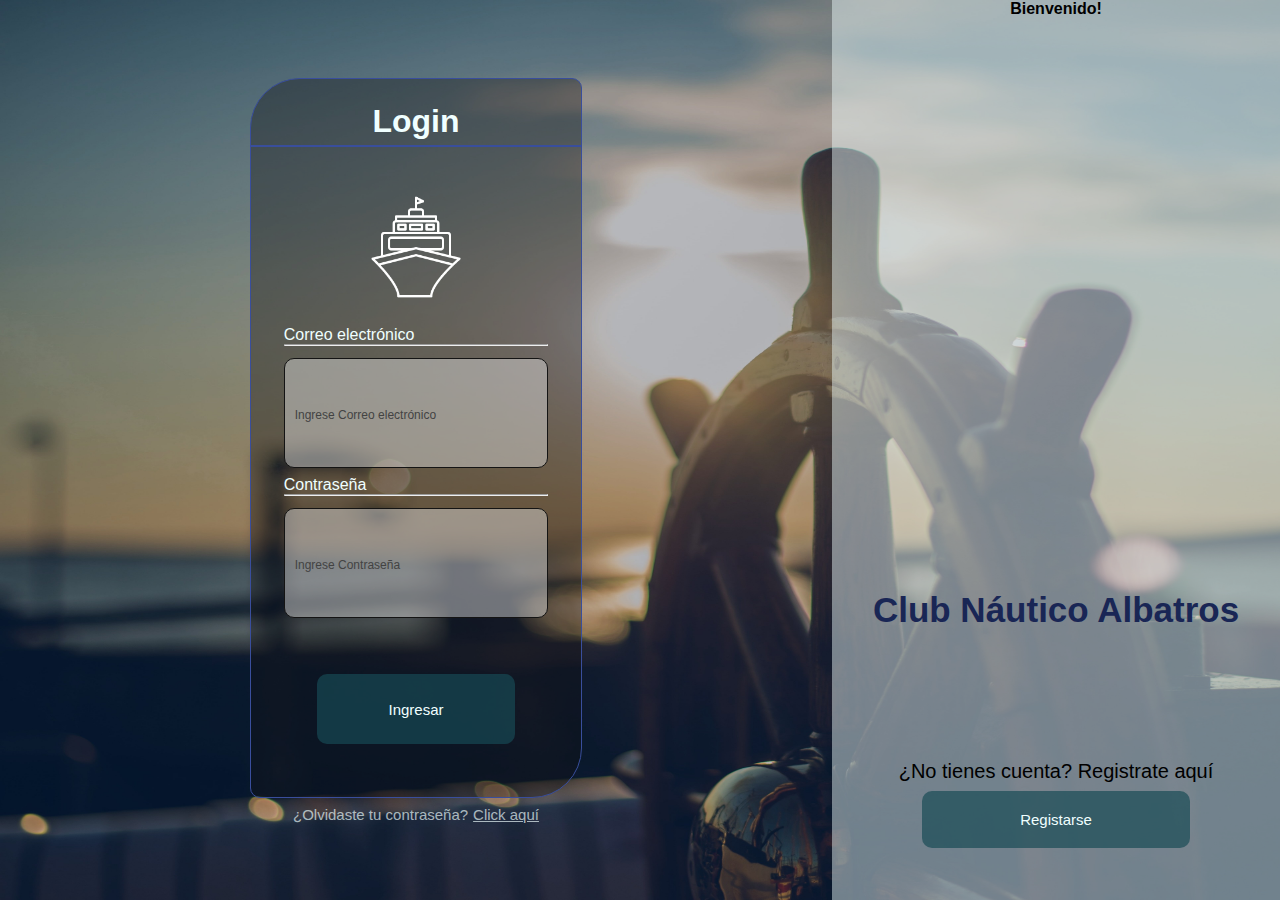
<file: index.html>
<!DOCTYPE html>
<html lang="en">
<head>
  <meta charset="UTF-8">
  <meta name="viewport" content="width=device-width, initial-scale=1.0">
  <link rel="stylesheet" href="/assets/css/style_login.css">
  <title>Login</title>
</head>
<body>
    <div class="container">
      <div class="left">
        <div class="login">

          <div class="title_login">
            <h1>Login</h1>
            <hr>
          </div>

          <div class="image">
            <img src="assets/images/ship_white.png" alt="Logo">
          </div>

          <div class="input">
            <div>
              <p>Correo electrónico</p>
              <hr>
            </div>
            <input type="text" name="email" id="email" placeholder="Ingrese Correo electrónico">
          </div>

          <div class="input">
            <div>
              <p>Contraseña</p>
              <hr>
            </div>
            <input type="password" name="password" id="password" placeholder="Ingrese Contraseña">
          </div>

          <div class="button_login">
              <button class="button" type="submit" name="login" id="login">Ingresar</button>
          </div>
        </div>
        <div class="login_footer">
          <p>¿Olvidaste tu contraseña?</p>
          <a href="#">Click aquí</a>
      </div>
      </div>

      <div class="rigth">
        <div class="info">
              <div class="title">
                <div class="wellcome">
                  <p><b>Bienvenido!</b></p>
                </div>
                <div class="name">
                  <p><b>Club Náutico Albatros</b></p>
                </div>
              </div>
              <div class="register">
                  <p>¿No tienes cuenta? Registrate aquí</p>
                  <button class="button" type="button"> Registarse </button>
              </div>
        </div>
      </div>
    </div>
</body>
</html>
</file>
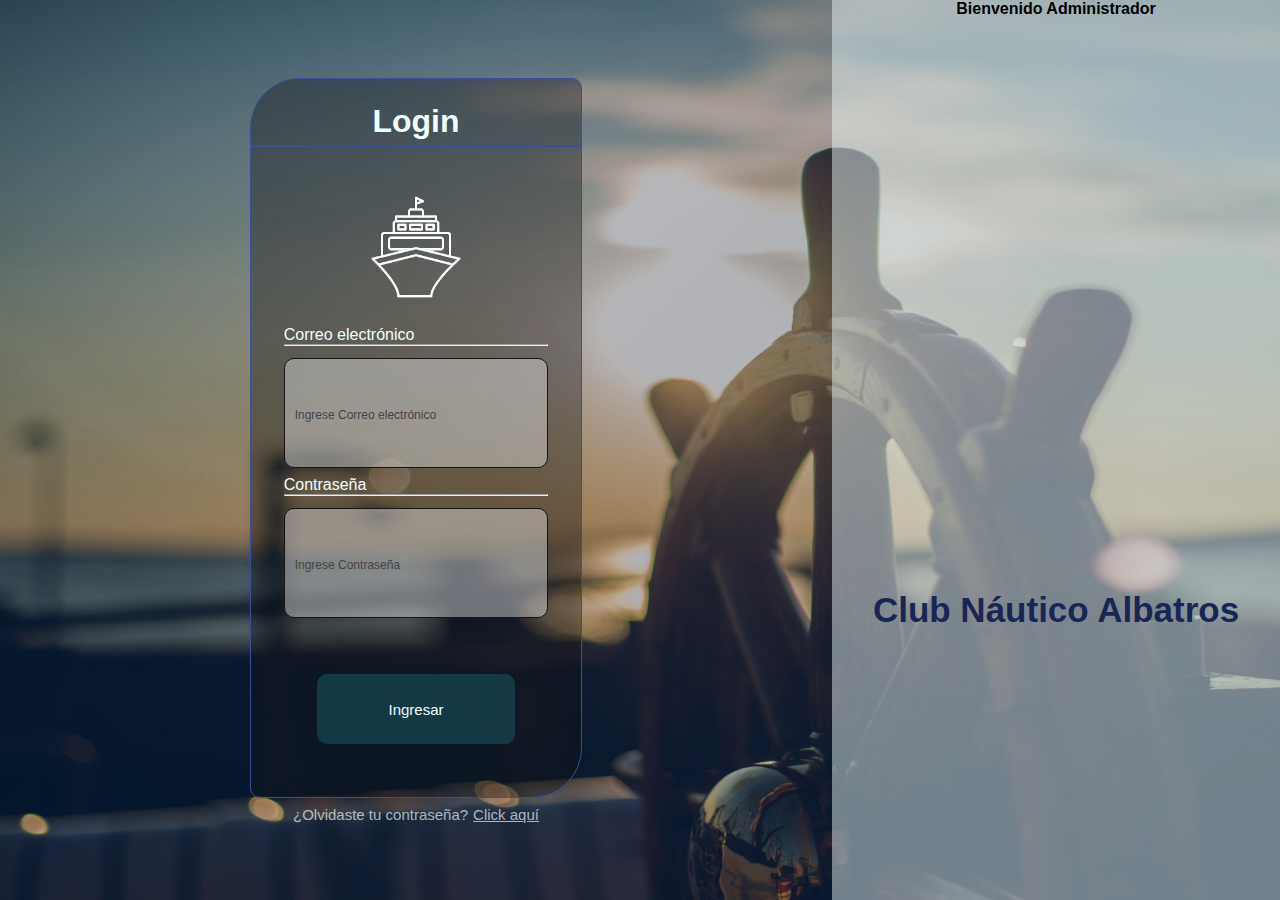
<file: Login administrador.html>
<!DOCTYPE html>
<html lang="en">
<head>
  <meta charset="UTF-8">
  <meta name="viewport" content="width=device-width, initial-scale=1.0">
  <link rel="stylesheet" href="/assets/css/style_login.css">
  <title>Login administrador</title>
</head>
<body>
    <div class="container">
      <div class="left">
        <div class="login">

          <div class="title_login">
            <h1>Login</h1>
            <hr>
          </div>

          <div class="image">
            <img src="assets/images/ship_white.png" alt="Logo">
          </div>

          <div class="input">
            <div>
              <p>Correo electrónico</p>
              <hr>
            </div>
            <input type="text" name="email" id="email" placeholder="Ingrese Correo electrónico">
          </div>

          <div class="input">
            <div>
              <p>Contraseña</p>
              <hr>
            </div>
            <input type="password" name="password" id="password" placeholder="Ingrese Contraseña">
          </div>

          <div class="button_login">
              <button class="button" type="submit" name="login" id="login">Ingresar</button>
          </div>
        </div>
        <div class="login_footer">
          <p>¿Olvidaste tu contraseña?</p>
          <a href="#">Click aquí</a>
      </div>
      </div>

      <div class="rigth">
        <div class="info">
              <div class="title">
                <div class="wellcome">
                  <p style="text-align: center;"><b>Bienvenido Administrador</b></p>
                </div>
                <div class="name">
                  <p><b>Club Náutico Albatros</b></p>
                </div>
              </div>
        </div>
      </div>
    </div>
</body>
</html>
</file>
<file: assets/css/style_login.css>
*{
    font-family: 'Roboto', sans-serif;
    margin: 0;
    padding: 0;
    box-sizing: border-box;
}

.container{
    width: 100%;
    height: 100vh;
    background-image: url("../images/ship_background.jpg");
    background-size:150% 100%;
    background-repeat: no-repeat;
    display: flex;
} 
.rigth {
    width: 35%;
    height: 100%;
    display: flex;
    justify-content: center;
    align-items: center;
}

.left {
    width: 65%;
    height: 100%;
    display: flex;
    justify-content: center;
    align-items: center;
    flex-direction: column;
}

header{
    width: 100%;
    height: 10%;
    display: flex;
    margin-left: 20px;
    justify-content: center;
    align-items: flex-start;
    flex-direction: column;
    font-size: 18px;
    color: azure;
}

.anchor{
    width: 20%;
    height: 70%;
    text-align: start;
    padding: 10px;
    background-color: #184b5493;
}

header a{
    color: azure;
    text-decoration: none;
}

header hr{
    width: 25%;
    margin-bottom: 5px;
}

.login{
    width: 40%;
    height: 80%;
    background-color: #10101260;
    color: azure;
    border-radius: 50px 10px 50px 10px;
    display: flex;
    align-items: center;
    justify-content: center;
    flex-direction: column;
    border: solid 0.5px #394E9C;
}

.login  form{
    width: 100%;
    height: 50%;
}
.title_login {
    width: 100%;
    height: 20%;
    display: flex;
    align-items: center;
    justify-content: center;
    flex-direction: column;

}  
.title_login hr{
    width: 100%;
    border: 1px solid #394E9C;
    margin-top: 5px;
}
.image img{
    width: 150px;
    height: 150px;
}

.input{
    width: 100%;
    height: 30%;
    margin-bottom: 10px;
    display: flex;
    justify-content: center;
    align-items: center;
    flex-direction: column;
}
.input div{
    width: 80%;
    text-align: left;
    margin-bottom: 10px;
} 

.input input{
    width: 80%;
    height: 80%;
    border-radius: 10px;
    border: none;
    outline: none;
    padding-left: 10px;
    font-size: 15px;
    background-color: #d9d9d97a;
    color: #141414;
    border: solid 0.5px;
    transition: all 0.5s;
    transform: translateY(2px);
}
.id_input input{
    width: 20%;
}
::placeholder{
    color: #434343;
    font-size: 12px;
}

.button_login {
    width: 100%;
    height: 30%;
    display: flex;
    align-items: center;
    justify-content: center;
    margin-top: 15px;
    margin-bottom: 15px;
}

button{
    width: 60%;
    height: 50%;
    border-radius: 10px;
    border: none;
    font-size: 15px;
    background-color: #184b54af;
    color: azure;
    transition: all 0.5s;
    transform: translateY(-2px); 
}

.login_footer{
    display: flex;
    align-items: center;
    font-size: 15px;
    color: rgba(240, 255, 255, 0.671);
    margin-top: 8px;
}
.login_footer a{
    margin-left: 5px;
    color: rgba(240, 255, 255, 0.671);
}
.info{
    width: 100%;
    height: 100%;
    display: flex;
    align-items: center;
    justify-content: space-between;
    flex-direction: column;
    background-color: rgba(240, 255, 255, 0.459);
}

.title{
    width: 100%;
    height: 70%;
    display: flex;
    align-items: center;
    justify-content: space-between;
    flex-direction: column;
}

.welcome{
    font-size: 40px;
    margin: 20px;
    color: #192655;
}

.name{
    font-size: 35px;
    text-align: center;
    color: #192655;
}

.register{
    width: 100%;
    height: 10%;
    display: flex;
    align-items: center;
    justify-content: center;
    flex-direction: column;
    margin-bottom:50px ;
}

.register p{
    font-size: 20px;
    margin-bottom: 10px;
}

.register .button{
    padding: 10px;
    height: 80%;
    display: flex;
    align-items: center;
    justify-content: center;
}

.input input:focus {
    border-radius: 20px;
    transform: scaleY(0.95);
    border: solid 0.5px azure;
}
.txt:hover {
    border-color: rgba(240, 255, 255, 0.3);
}
.button:hover{
    background-color: #3218548c;
    cursor: pointer;
    border: solid 1px azure;
    border-radius: 10px;
}
.button:active {
    transform: scaleY(1);
}

header a:hover{
    color: #3218548c;
    cursor: pointer;
}
</file>
